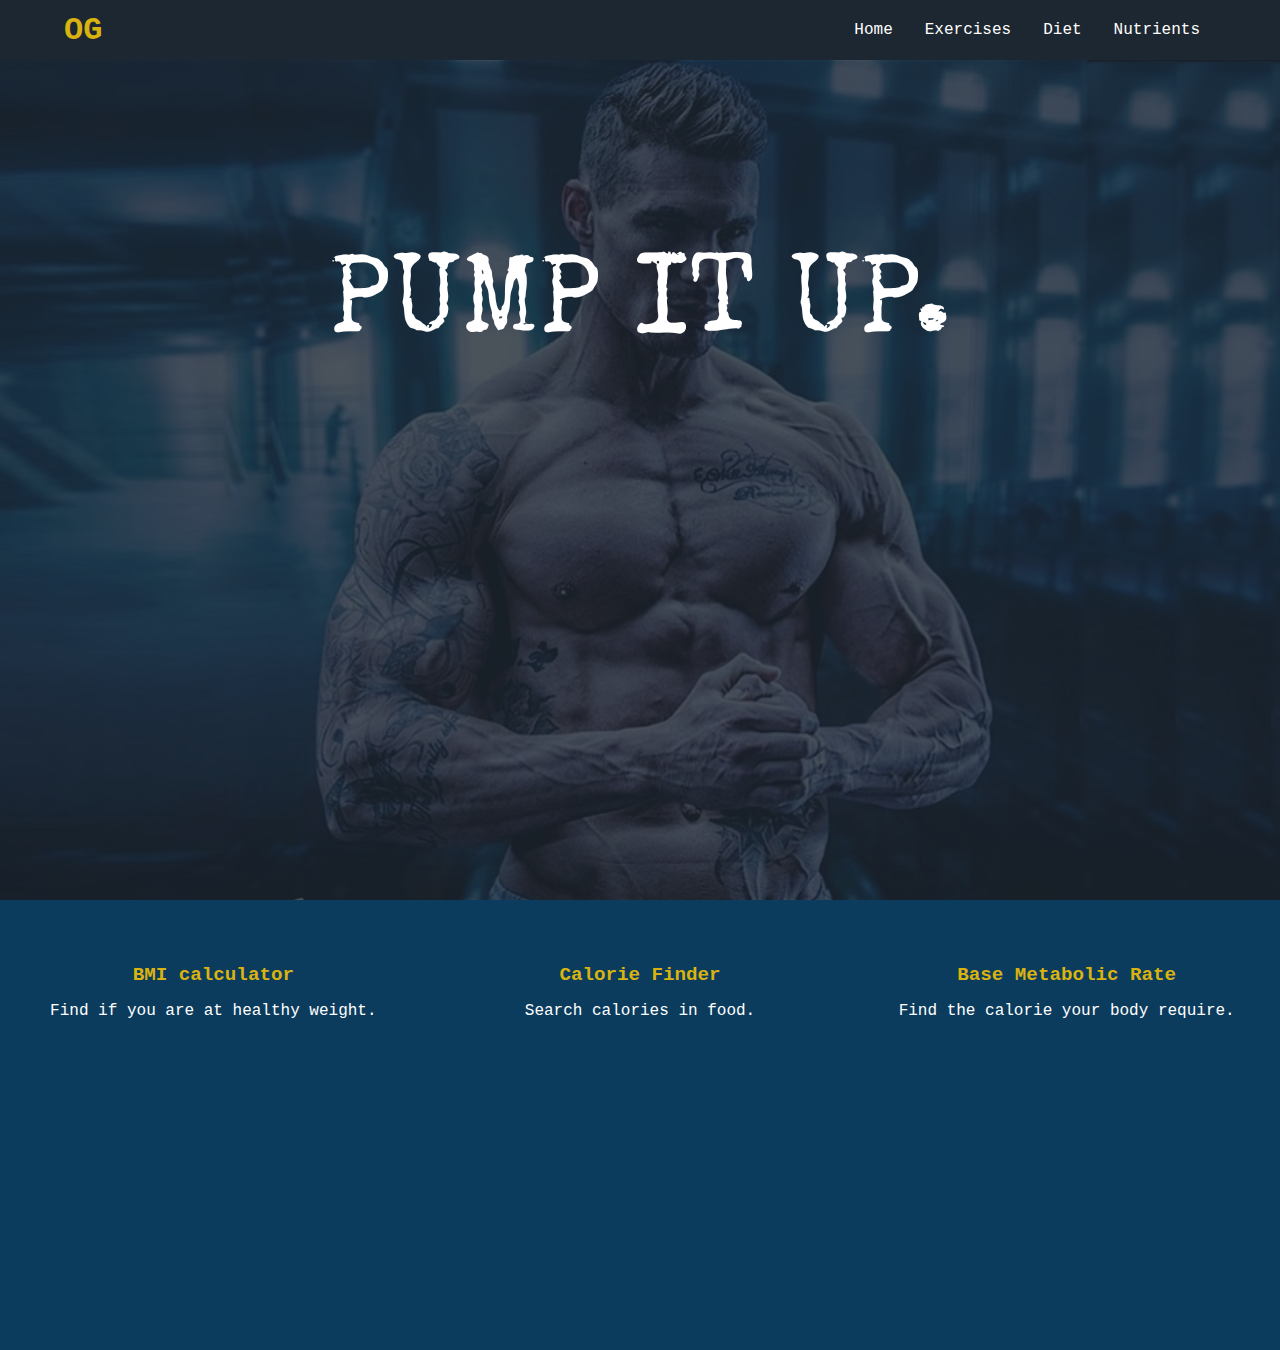
<file: index.html>
<!DOCTYPE html>
<html lang="en">

<head>
    <meta charset="UTF-8">
    <meta name="description" content="The Official website for knuckleheads">
    <meta name="viewport" content="width=device-width, initial-scale=1">
    <link rel='manifest' href='./manifest.json'>
    <link href="./css/index.css" rel="stylesheet">
    <title>OG</title>
</head>

<body>
    <nav class="navbar">
        <div class="container">
            <h1>OG</h1>
            <ul>
                <li><a href="#">Home</a></li>
                <li><a href="thirdpage.html">Exercises</a></li>
                <li><a href="dietpage.html">Diet</a></li>
                <li><a href="Nutrition_needed.html">Nutrients</a></li>
            </ul>
        </div>
    </nav>


    <section class="center-img">
        <div class="container-imgtxt">
            <p>Pump it up.</p>
        </div>
    </section>

    <section class="colms3">
        <div>
            <a href="bmi.html"><h4>BMI calculator</h4></a>
            <p>Find if you are at healthy weight.</p>
        </div>

        <div>
           <a href="calorie.html"><h4>Calorie Finder</h4></a>
            <p>Search calories in food.</p>
        </div>

        <div>
            <a href="basemetabolicrate.html"><h4>Base Metabolic Rate</h4></a>
            <p>Find the calorie your body require.</p>
        </div>
    </section>

    <!--Attaching service worker-->
    <script>
        if ('serviceWorker' in navigator) {
            navigator.serviceWorker.register('service-worker.js')
                .then(function (registration) {
                    console.log('Registered:', registration);
                })
                .catch(function (error) {
                    console.log('Registration failed: ', error);
                });
        }
    </script>

</body>

</html>
</file>
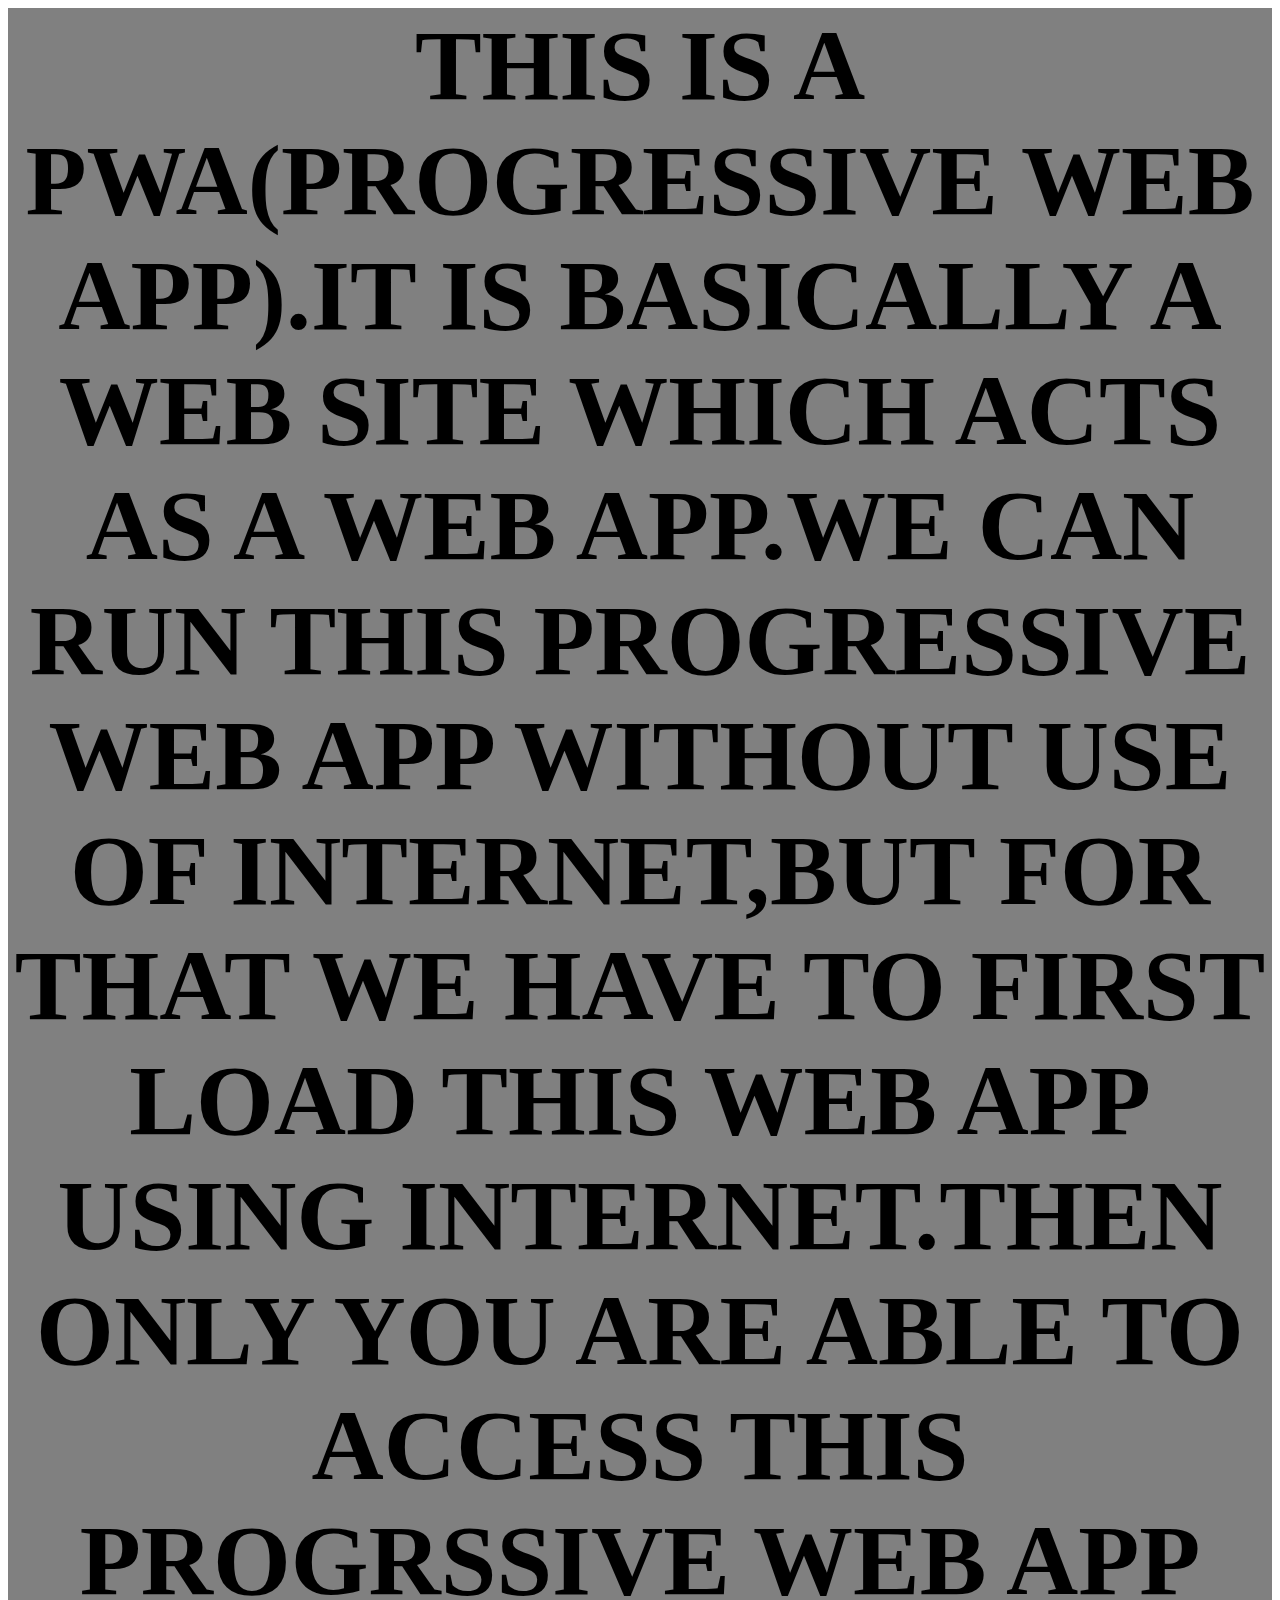
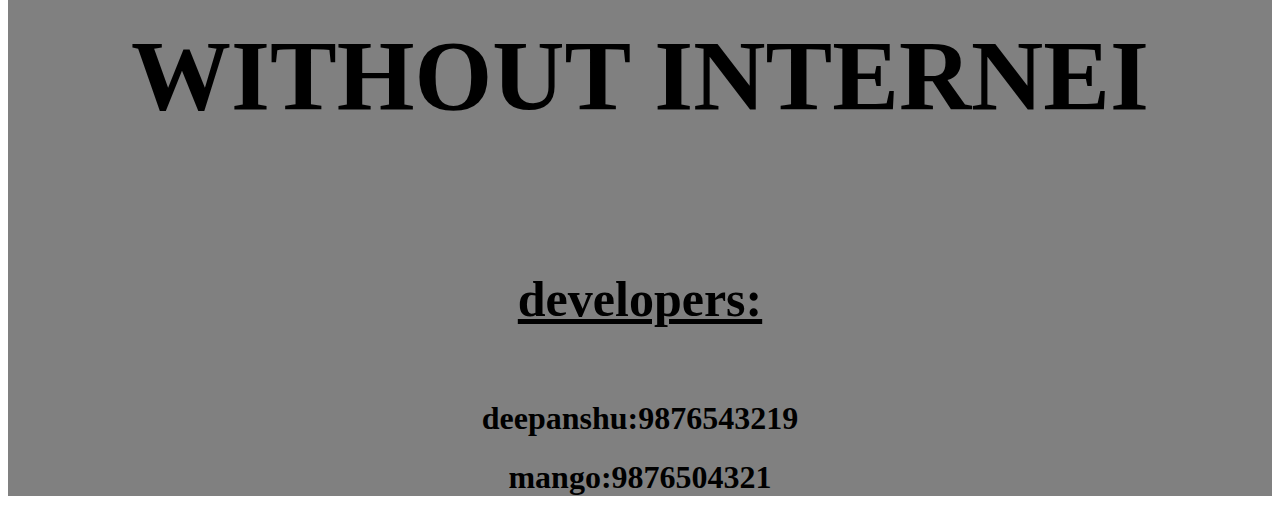
<file: abtpage.html>
<html>

<head>
  <style>
    .bg {
      background-color: grey;
    }
  </style>
</head>
<div class="bg">

  <body>
    <center>
      <h1 style="font-size:100px"> THIS IS A PWA(PROGRESSIVE WEB APP).IT IS BASICALLY A WEB SITE WHICH ACTS AS A WEB
        APP.WE CAN RUN THIS PROGRESSIVE WEB APP WITHOUT USE OF INTERNET,BUT FOR THAT WE HAVE TO FIRST LOAD THIS WEB APP
        USING INTERNET.THEN ONLY YOU ARE ABLE TO ACCESS THIS PROGRSSIVE WEB APP WITHOUT INTERNEI</h1>
      <br />
      <br />
      <h1 style="font-size:50px"><u>developers:</u></h1><br />
      <h1> deepanshu:9876543219</h1>
      <h1>mango:9876504321</h1>
    </center>
  </body>
</div>

</html>
</file>
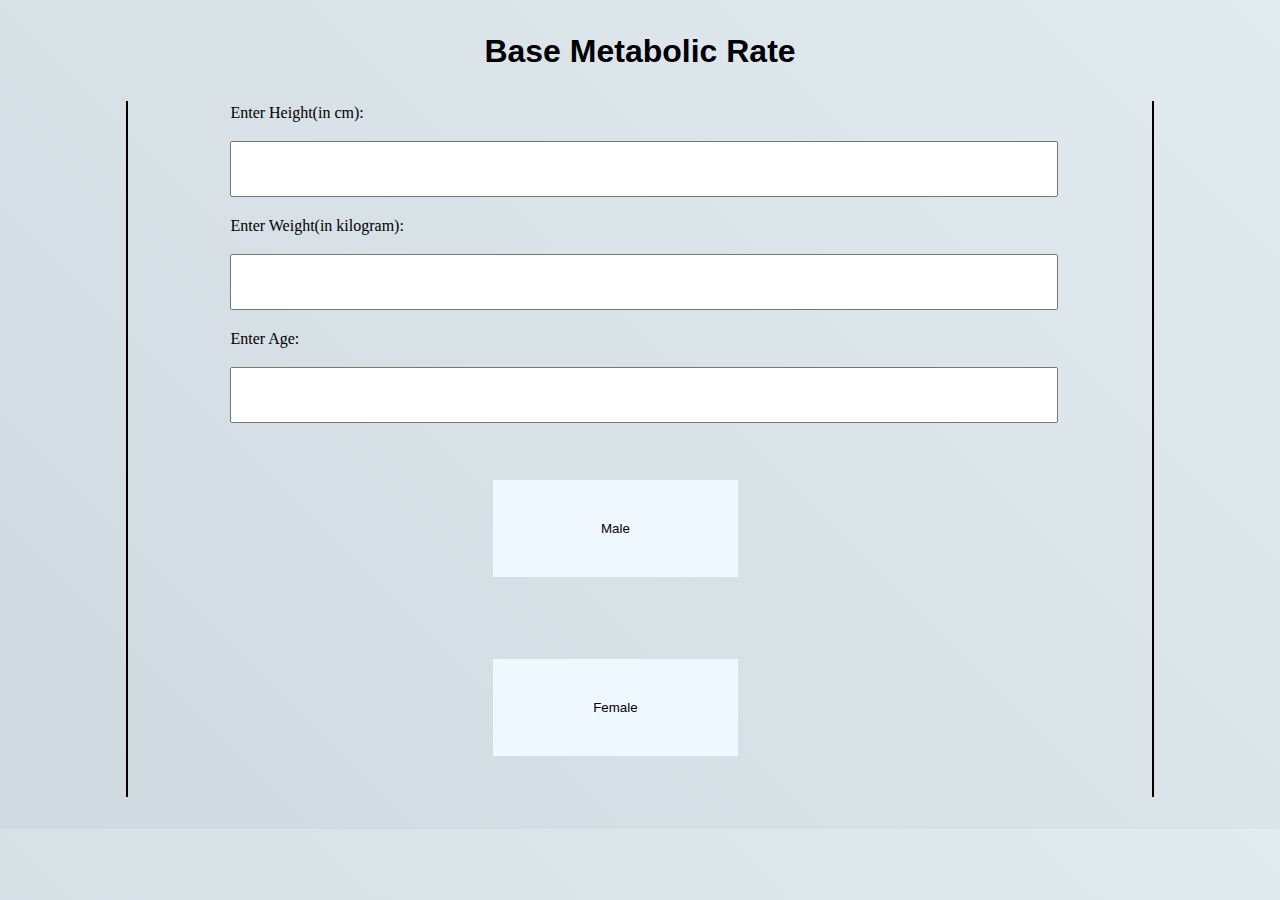
<file: basemetabolicrate.html>
<!DOCTYPE html>
<html>
	<head>
		<title>
			Base Metabolic Rate
		</title>
		<meta name="viewport" content="width=device-width, initial-scale=1">
		<link rel='stylesheet' href='./css/style.css'>
	</head>

	<body>
		<h2>Base Metabolic Rate</h2>

		<form>
		<div class="container">
			<div class="inside">
		Enter Height(in cm):<br/><input type="number" id="Height"/><br>
		Enter Weight(in kilogram):<br/><input type="number" id="Weight"/><br>
		Enter Age:<br/><input type='number' id='Age'/><br>
		<button type="button" onclick="formmale()">Male</button>
		<button type="button" onclick='formfemale()'>Female</button>
		</div>
	</div>
		</form>
	
		<p id="result"></p>
		

		<script type="text/javascript">
			function formmale() 
			{
				
				var height= document.getElementById("Height").value;
				var weight= document.getElementById("Weight").value;
				var age = document.getElementById('Age').value;
				if (height==null || height=="" || weight==null || weight=="" || age==null || age=="")
				{
					alert("Please fill all the inputs");
					return false;
				}
				var res = 66.4730+(13.7516*weight)+(5.0033*height)-(6.7550*age);
				document.getElementById('result').innerHTML = `${res} calories`;
			}
			
			function formfemale() {
				
				var height= document.getElementById("Height").value;
				var weight= document.getElementById("Weight").value;
				var age = document.getElementById('Age').value;
				if (height==null || height=="" || weight==null || weight=="" || age==null || age=="")
				{
					alert("Please fill all the inputs");
					return false;
				}
				var res = 655.0955+(9.5634*weight)+(1.8496*height)-(4.6756*age);
				document.getElementById('result').innerHTML = `${res} calories`;
			}
		</script>
	</body>
</html>
</file>
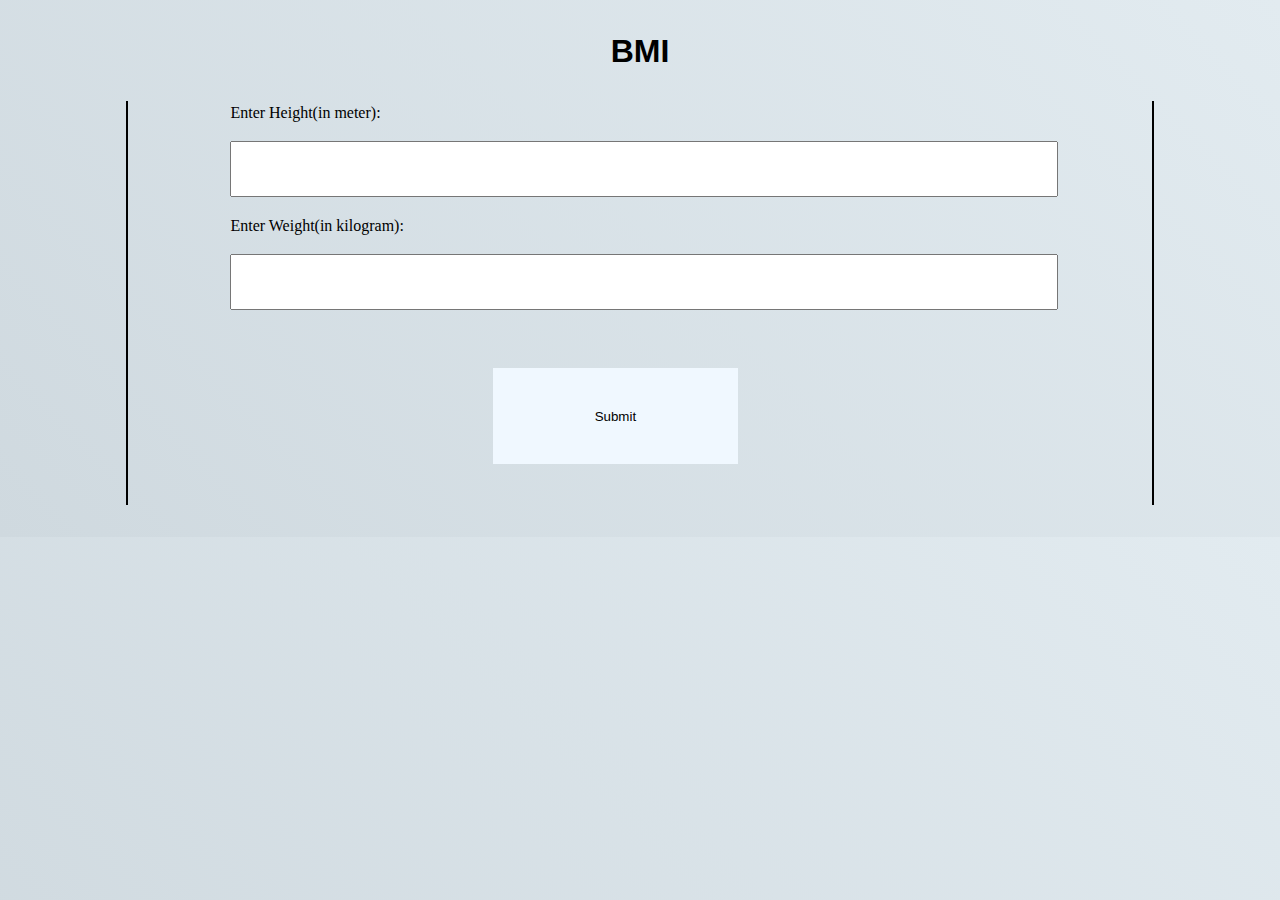
<file: bmi.html>
<!DOCTYPE html>
<html>

<head>
	<title>
		BMI
	</title>
	<meta name="viewport" content="width=device-width, initial-scale=1">
	<link rel='stylesheet' href='./css/style.css'>
</head>

<body>
	<h2>BMI</h2>
	<form >
		<div class="container">
			<div class="inside">
				Enter Height(in meter):<br /><input type="number" id="Height" /><br>
				Enter Weight(in kilogram):<br /><input type="number" id="Weight" /><br>
				<button id='bmi' type='button' onclick="formdata()">Submit</button>
			</div>
		</div>
	</form>

	<p id="result"></p>
	<p id="result2"></p>

	<script type="text/javascript">
		function formdata() {
			var height = document.getElementById("Height").value;
			var weight = document.getElementById("Weight").value;
			if (height == null || height == "" || weight == null || weight == "") {
				alert("Please fill all the inputs");
				return false;
			}
			var bmi = weight / (height * height);
			document.getElementById("result").innerHTML = bmi;
			if (bmi < 18.5) {
				document.getElementById("result2").innerHTML = "Underweight";
			}
			else if (bmi > 18.5 && bmi < 25) {
				document.getElementById("result2").innerHTML = "Normal Weight";
			}
			else if (bmi > 25 && bmi < 30) {
				document.getElementById("result2").innerHTML = "Overweight";
			}
			else if (bmi > 30) {
				document.getElementById("result2").innerHTML = "Obese";
			}
		}
	</script>
</body>

</html>
</file>
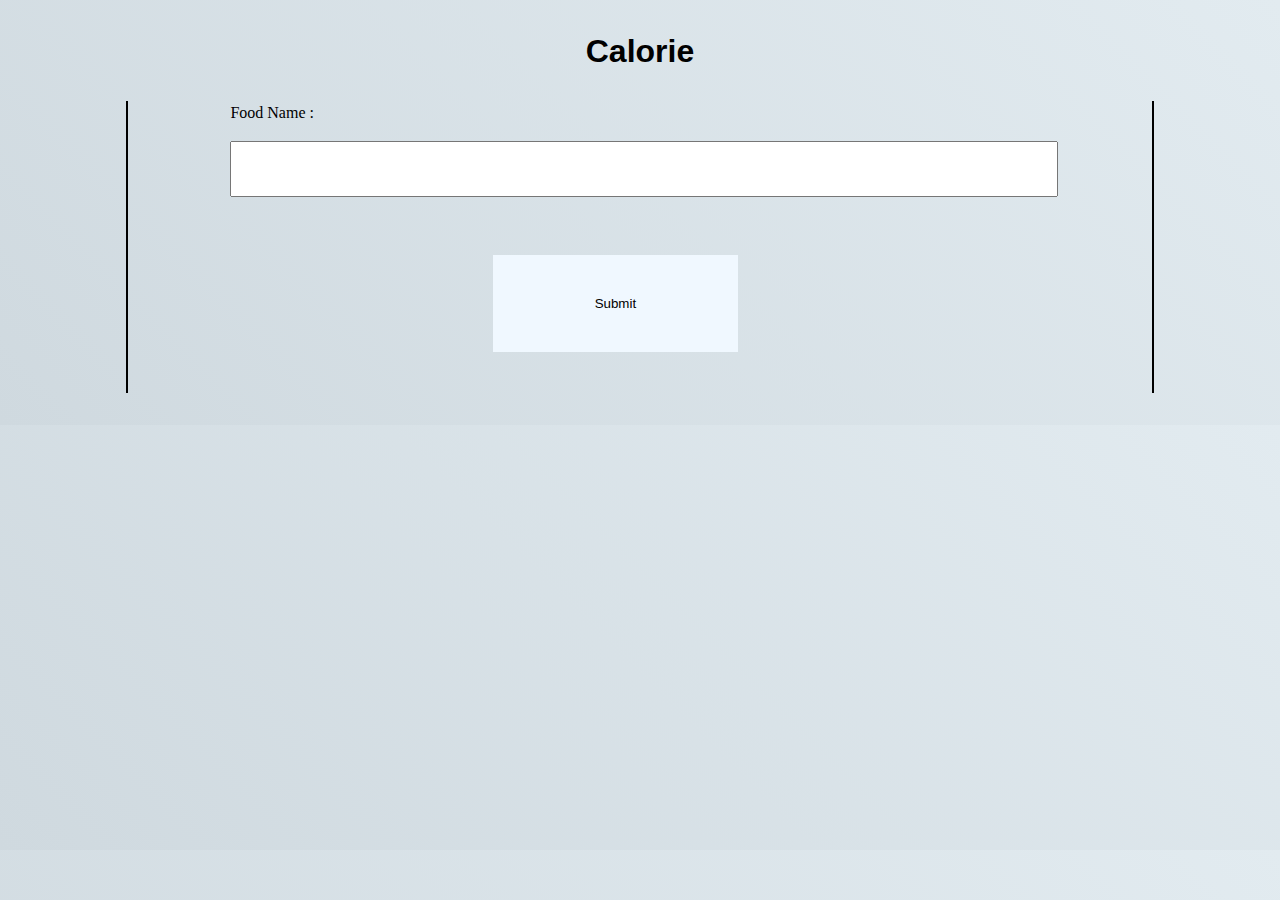
<file: calorie.html>
<!DOCTYPE html>
<html>

<head>
    <meta charset="UTF-8">
    <meta name="viewport" content="width=device-width, initial-scale=1">
    <title>
        Calorie
    </title>
    <script defer src="https://ajax.googleapis.com/ajax/libs/jquery/3.4.1/jquery.min.js"></script>
    <script defer src="./js/caloriescript.js"></script>
    <link rel='stylesheet' href='./css/style.css'>
</head>

<body>
    <h2>Calorie</h2>
    <div class="container">
        <div class="inside">
            <form>
                Food Name : <input type='text' id="fname" />
                <button type='button' onclick='getNameFood()'>Submit</button>
            </form>
        </div>
    </div>

    <div>
        <p class='result'></p>
    </div>
</body>


</html>
</file>
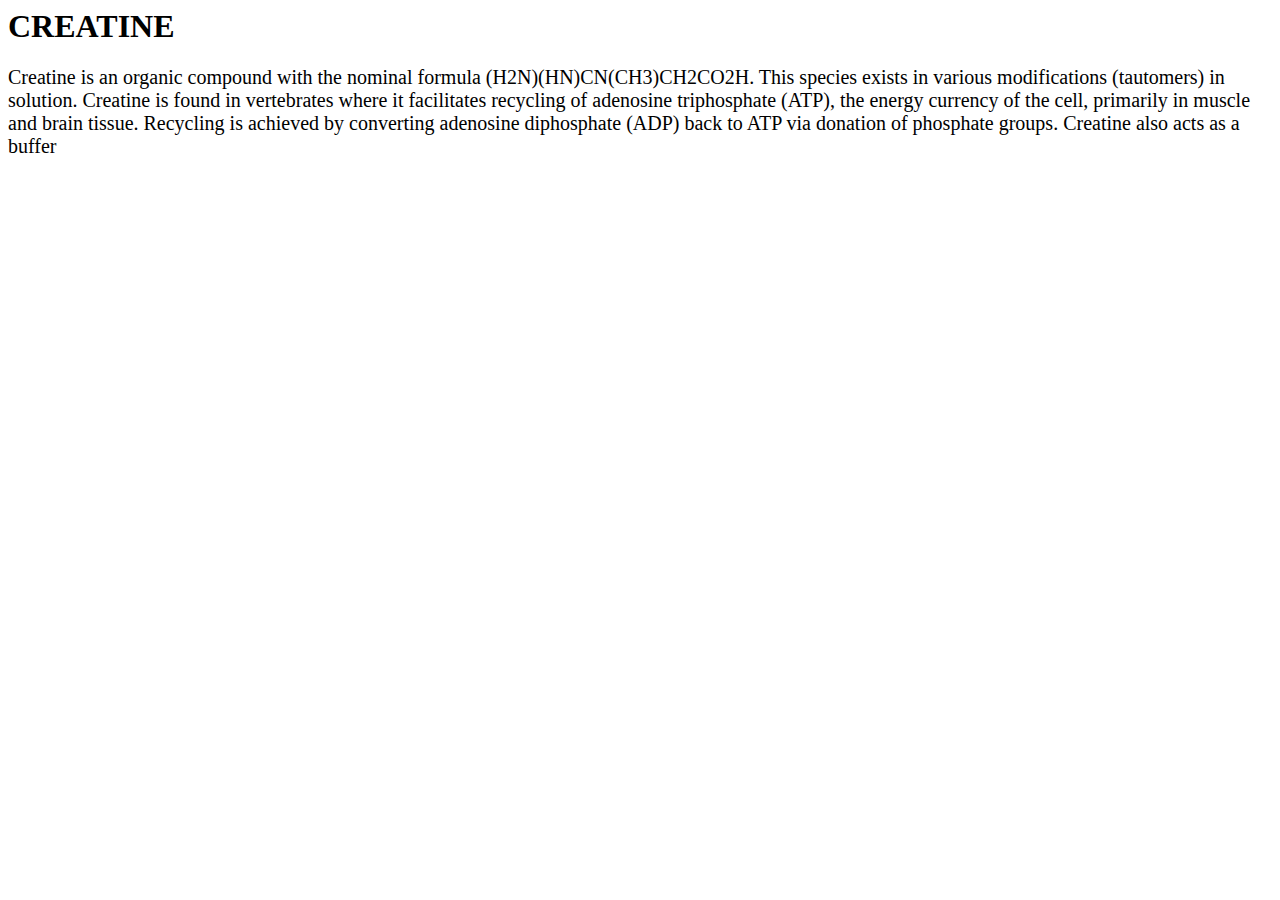
<file: creatine.html>
<html>

<head>

    <title>Creatine</title>
    <meta name="viewport" content="width=device-width, initial-scale=1">
</head>

<body>

    <h1> CREATINE</h1>
    <p style="font-size:20px">Creatine is an organic compound with the nominal formula (H2N)(HN)CN(CH3)CH2CO2H. This
        species exists in various modifications (tautomers) in solution. Creatine is found in vertebrates where it
        facilitates recycling of adenosine triphosphate (ATP), the energy currency of the cell, primarily in muscle and
        brain tissue. Recycling is achieved by converting adenosine diphosphate (ADP) back to ATP via donation of
        phosphate groups. Creatine also acts as a buffer</p>
</body>

</html>
</file>
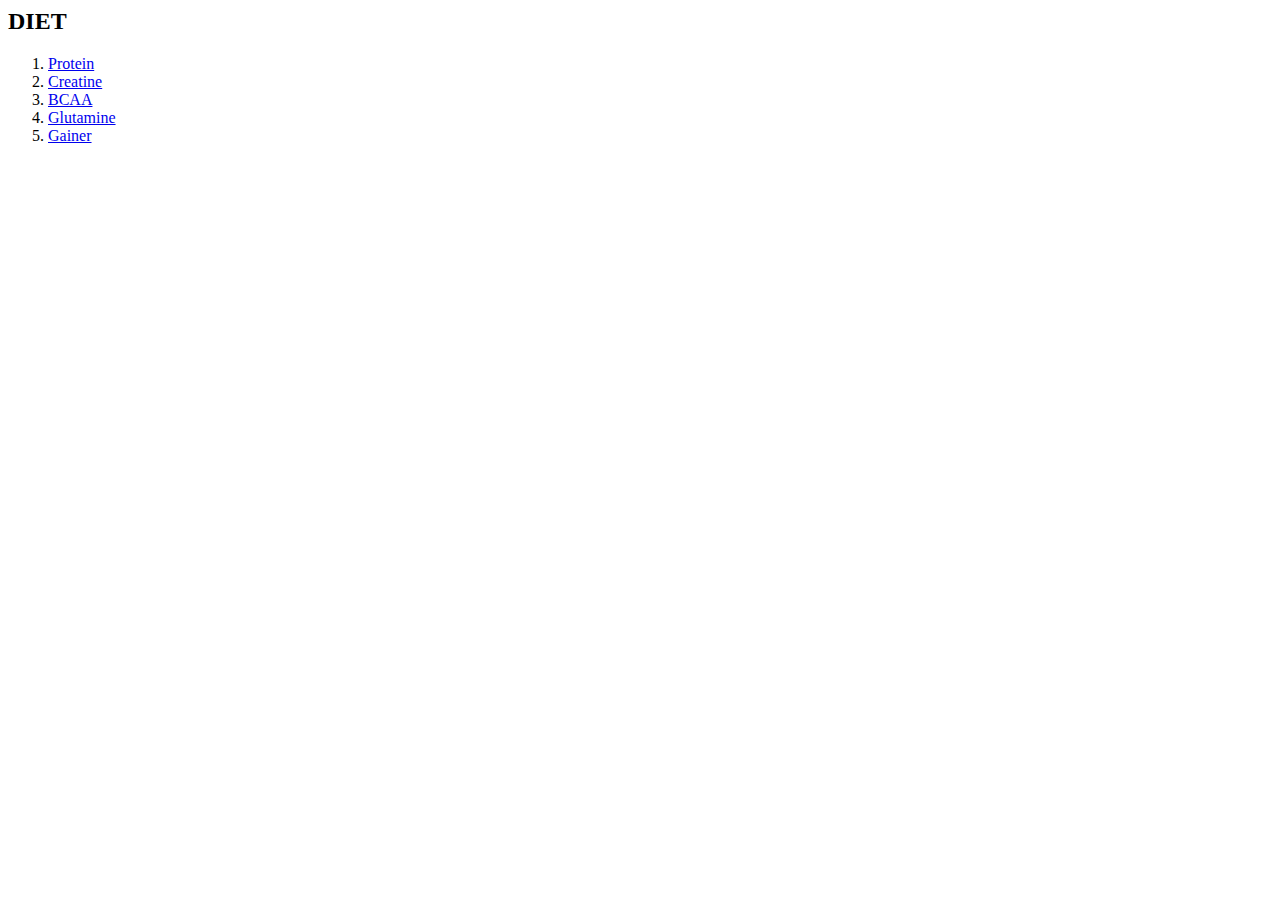
<file: diet.html>
<html>

<head>
    <title>Diet</title>
</head>

<body>
    <h2>DIET</h2>
    <ol>
        <li><a href="protein.html">Protein</a></li>
        <li><a href="creatine.html">Creatine</a></li>
        <li><a href="bcaa.html">BCAA</a></li>
        <li><a href="glutamine.html">Glutamine</a></li>
        <li><a href="gainer.html">Gainer</a></li>
    </ol>
</body>

</html>
</file>
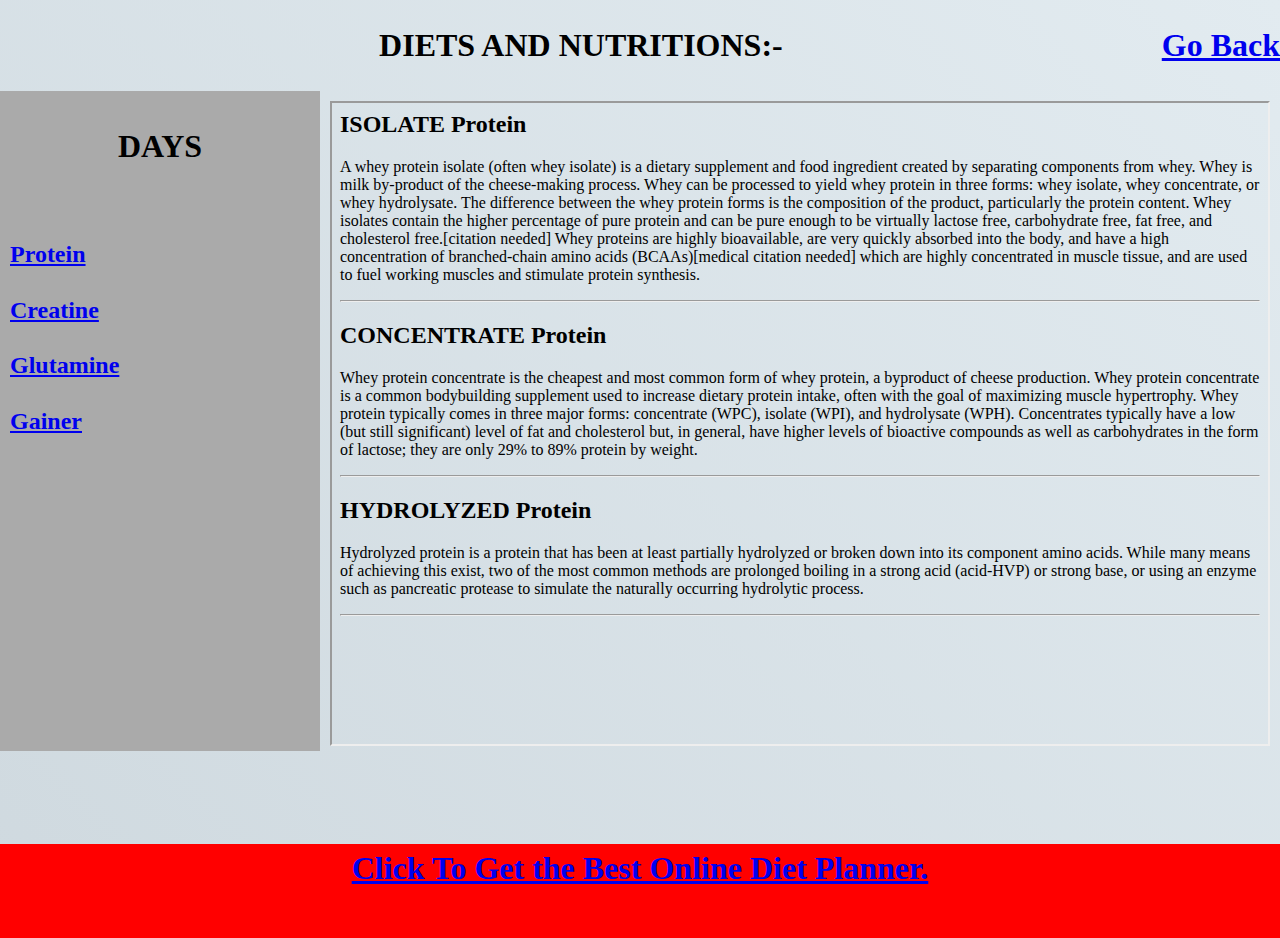
<file: dietpage.html>
<!DOCTYPE html>
<html>

<head>
  <meta name="viewport" content="width=device-width, initial-scale=1">

  <style>
    * {
      box-sizing: border-box;
    }

    body {
      margin: 0;
      line-height: 1.5;
      background-image: linear-gradient(45deg, #cfd9df, #e2ebf0);
    }

    .column {
      float: left;
      padding: 10px;
      height: 660px;
    }

    .left {
      width: 25%;

    }

    .right {
      width: 75%;

    }

    #a2 {
      width: 100%;
      height: 645px;
    }

    .row:after {
      content: "";
      display: table;
      clear: both;
    }

    .a1 {
      font-size: 50px;

    }

    #a3 {
      float: right;
    }
  </style>
</head>

<body>

  <h1 id="a1" align="center">DIETS AND NUTRITIONS:- <div id="a3"><a href="./secpage.html">Go Back</a></div>
  </h1>

  <div class="row">
    <div class="column left" style="background-color:#aaa;">
      <h1 align="center">DAYS</h1>
      <br>
      <h2><a href="protein.html" target="iframe_1">Protein</a></h2>
      <h2><a href="creatine.html" target="iframe_1">Creatine</a></h2>
      <h2><a href="glutamine.html" target="iframe_1">Glutamine</a></h2>
      <h2><a href="gainer.html" target="iframe_1">Gainer</a></h2>

    </div>
    <div class="column right">
      <iframe align="right" id="a2" src="protein.html" name="iframe_1"></iframe>
    </div>
  </div>
  <br><br><br>
  <div style=background-color:red>
    <center>
      <h1 style="color:white"><b><a target="_blank" href="https://www.mydietmealplan.com/">Click To Get the Best Online
            Diet Planner.</a></b></h1><br>
    </center>
  </div>
</body>

</html>
</file>
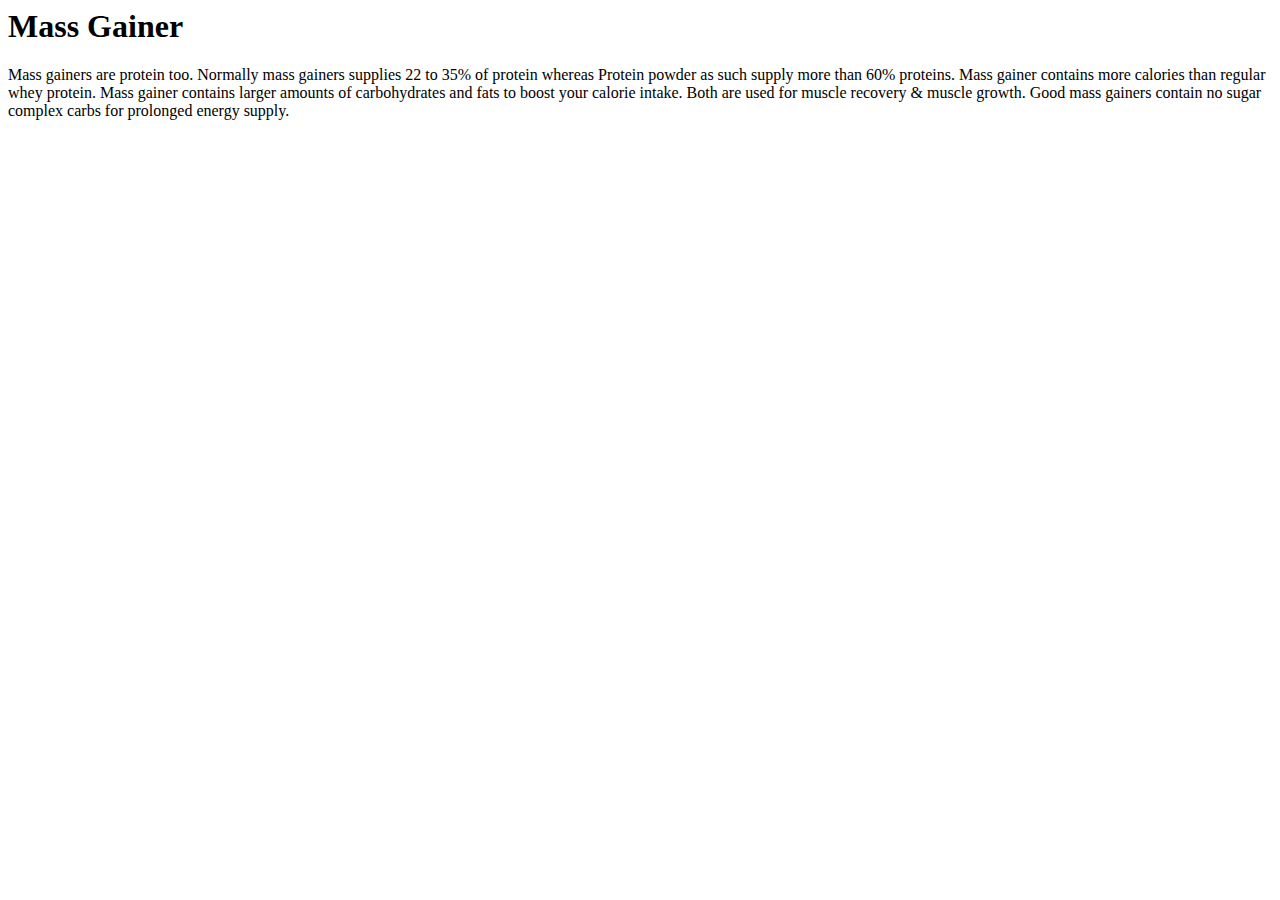
<file: gainer.html>
<html>

<head>
    <title>gainer</title>
    <meta name="viewport" content="width=device-width, initial-scale=1">
</head>


<body>
    <h1>Mass Gainer</h1>
    <p>Mass gainers are protein too. Normally mass gainers supplies 22 to 35% of protein whereas Protein powder as such
        supply more than 60% proteins. Mass gainer contains more calories than regular whey protein. Mass gainer
        contains larger amounts of carbohydrates and fats to boost your calorie intake. Both are used for muscle
        recovery & muscle growth. Good mass gainers contain no sugar complex carbs for prolonged energy supply.</p>
</body>

</html>
</file>
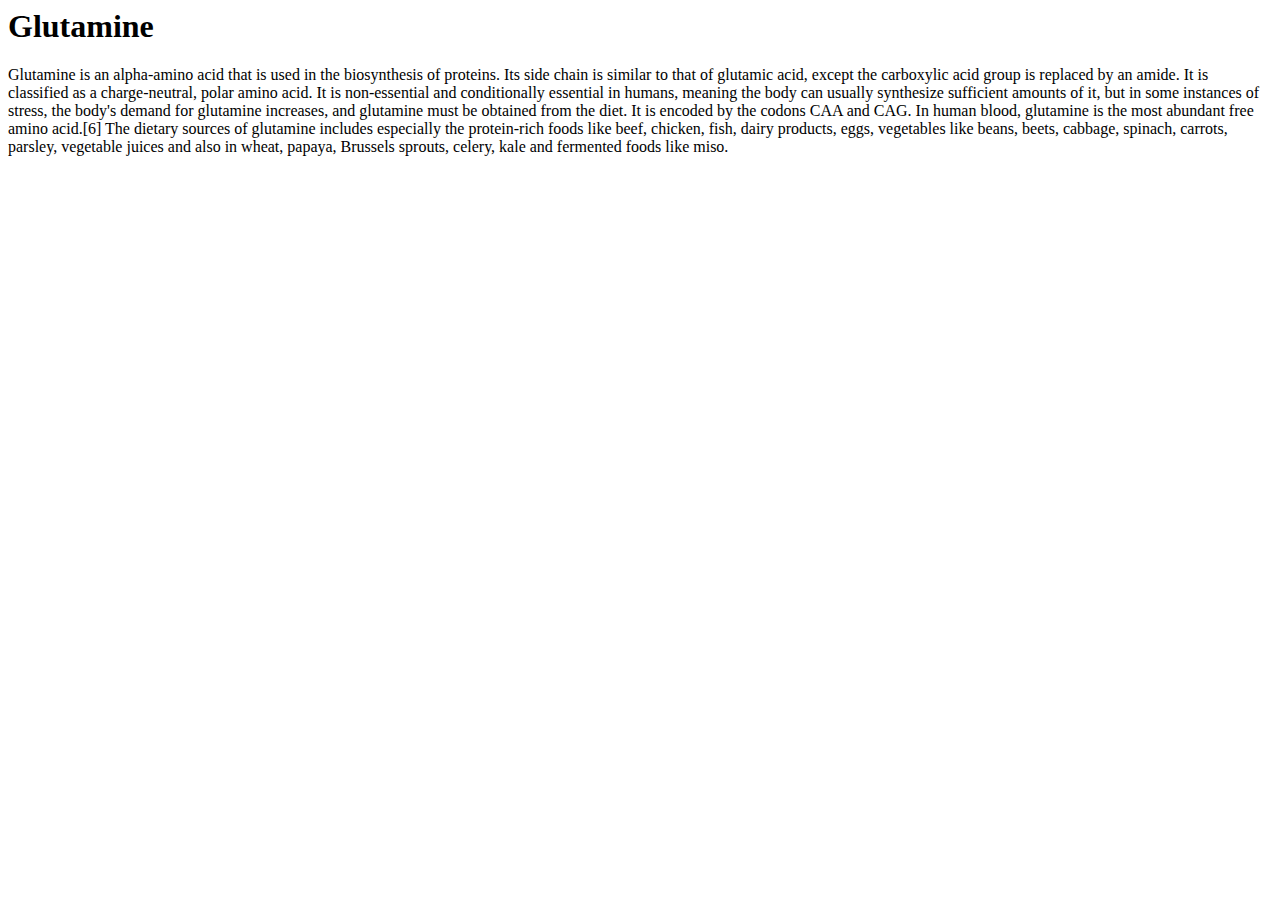
<file: glutamine.html>
<html>

<head>
    <title>glutamine</title>
    <meta name="viewport" content="width=device-width, initial-scale=1">
</head>

<body>
    <h1>Glutamine</h1>
    <p>Glutamine is an alpha-amino acid that is used in the biosynthesis of proteins. Its side chain is similar to that
        of glutamic acid, except the carboxylic acid group is replaced by an amide. It is classified as a
        charge-neutral, polar amino acid. It is non-essential and conditionally essential in humans, meaning the body
        can usually synthesize sufficient amounts of it, but in some instances of stress, the body's demand for
        glutamine increases, and glutamine must be obtained from the diet. It is encoded by the codons CAA and CAG.

        In human blood, glutamine is the most abundant free amino acid.[6]

        The dietary sources of glutamine includes especially the protein-rich foods like beef, chicken, fish, dairy
        products, eggs, vegetables like beans, beets, cabbage, spinach, carrots, parsley, vegetable juices and also in
        wheat, papaya, Brussels sprouts, celery, kale and fermented foods like miso.</p>

</body>

</html>
</file>
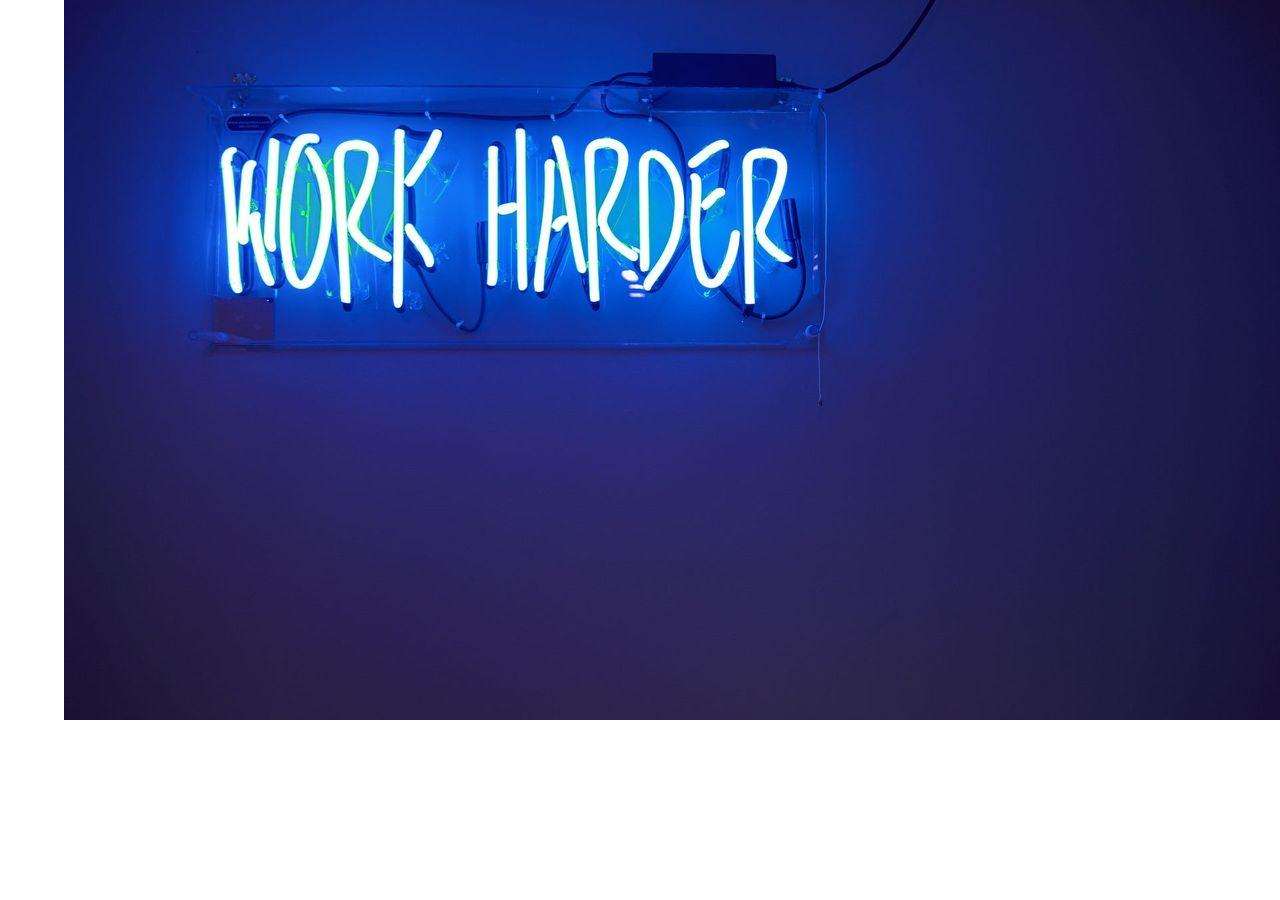
<file: index(old).html>
<!DOCTYPE html>
<html lang="en">

<head>
  <title>OG</title>
  <meta charset="UTF-8">
  <meta name="description" content="The Official website for knuckleheads">
  <meta name="viewport" content="width=device-width, initial-scale=1">
  <link rel='manifest' href='./manifest.json'>
  <link href="https://fonts.googleapis.com/css2?family=Special+Elite&display=swap" rel="stylesheet">
  <link rel="stylesheet" href="./css/index.css">
</head>

<body>

  <div class="container">
    <img src="./images/pic1.jpeg" alt="gym pic" class="backimage" />
    <div class="imgtxt">
      <h1>The Own Gym</h1>
      <p>Pump it up.</p>
    </div>
    <div class="letsroll"><a href="secpage.html">Let's Roll</a></div>
    <div class="aboutpage"><a href="abtpage.html">About</a></div>
  </div>

  <script>
    if ('serviceWorker' in navigator) {
      navigator.serviceWorker.register('service-worker.js')
        .then(function (registration) {
          console.log('Registered:', registration);
        })
        .catch(function (error) {
          console.log('Registration failed: ', error);
        });
    }
  </script>


</body>

</html>
</file>
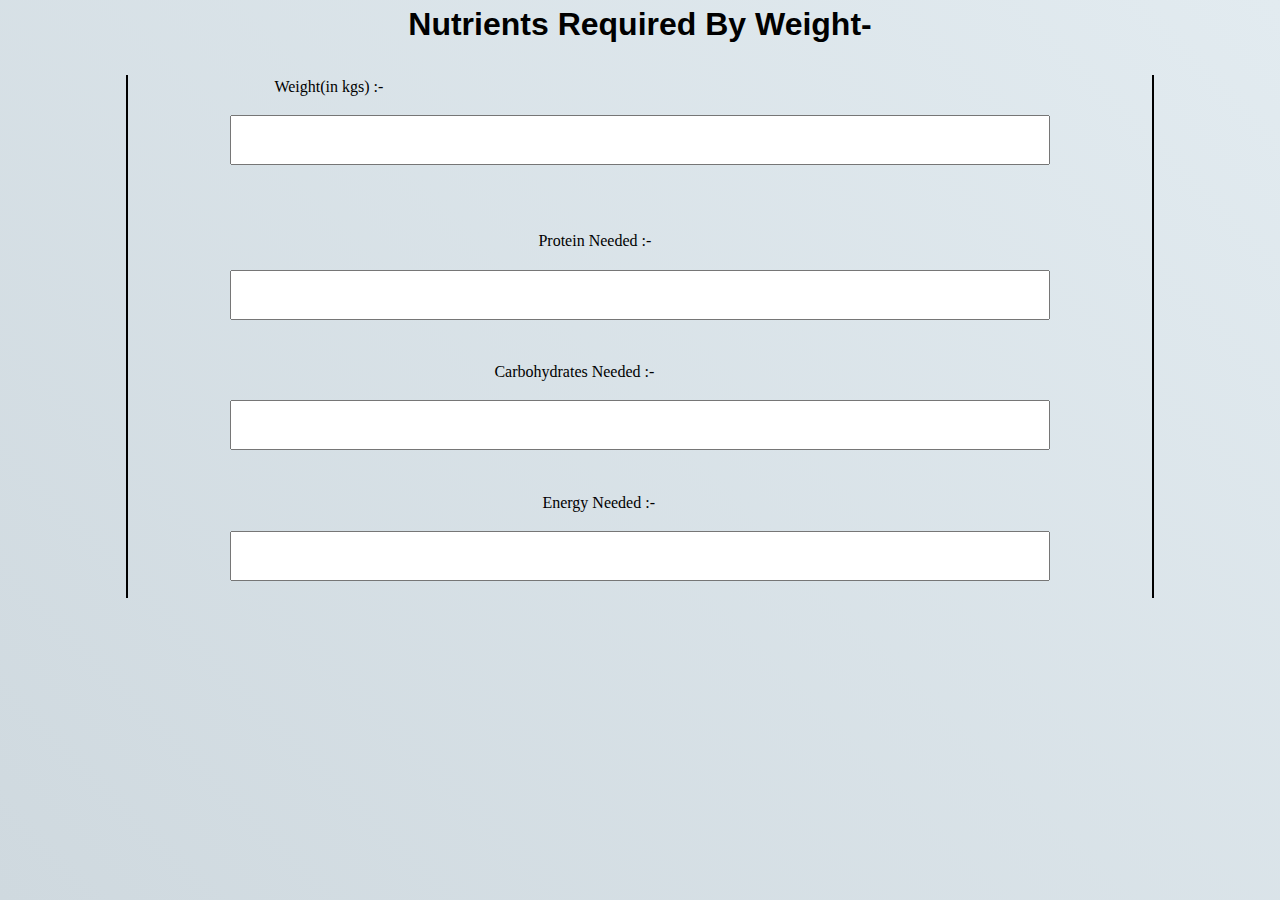
<file: Nutrition_needed.html>
<html>

<head>
	<meta name="viewport" content="width=device-width, initial-scale=1">
	<script>

		function f1() {

			wgt = document.getElementById('wgt').value;
			document.getElementById('protein').value = wgt * 2.2 + " gm";
			document.getElementById('carbs').value = wgt * 0.75 + " gm";
			document.getElementById('energy').value = wgt * 12 + " calories";


		}

	</script>
	<link rel="stylesheet" href="./css/style.css">
</head>

<body>
	<h2>Nutrients Required By Weight-</h2>
	<div class="container">
		<div class="inside">
			&nbsp;&nbsp;&nbsp;&nbsp;&nbsp;&nbsp;&nbsp;&nbsp;&nbsp;&nbsp;&nbsp;Weight(in kgs) :- <input type="text"
				oninput="f1()" id="wgt">
			<br><br><br>
			&nbsp;&nbsp;&nbsp;&nbsp;&nbsp;&nbsp;&nbsp;&nbsp;&nbsp;&nbsp;&nbsp;&nbsp;&nbsp;&nbsp;&nbsp;&nbsp;&nbsp;&nbsp;&nbsp;&nbsp;&nbsp;&nbsp;&nbsp;&nbsp;&nbsp;&nbsp;&nbsp;&nbsp;&nbsp;&nbsp;&nbsp;&nbsp;&nbsp;&nbsp;&nbsp;&nbsp;&nbsp;&nbsp;&nbsp;&nbsp;&nbsp;&nbsp;&nbsp;&nbsp;&nbsp;&nbsp;&nbsp;&nbsp;&nbsp;&nbsp;&nbsp;&nbsp;&nbsp;&nbsp;&nbsp;&nbsp;&nbsp;&nbsp;&nbsp;&nbsp;&nbsp;&nbsp;&nbsp;&nbsp;&nbsp;&nbsp;&nbsp;&nbsp;&nbsp;&nbsp;&nbsp;&nbsp;&nbsp;&nbsp;&nbsp;&nbsp;&nbsp;Protein
			Needed :- <input type="text" id="protein" readonly>
			<br><br>
			&nbsp;&nbsp;&nbsp;&nbsp;&nbsp;&nbsp;&nbsp;&nbsp;&nbsp;&nbsp;&nbsp;&nbsp;&nbsp;&nbsp;&nbsp;&nbsp;&nbsp;&nbsp;&nbsp;&nbsp;&nbsp;&nbsp;&nbsp;&nbsp;&nbsp;&nbsp;&nbsp;&nbsp;&nbsp;&nbsp;&nbsp;&nbsp;&nbsp;&nbsp;&nbsp;&nbsp;&nbsp;&nbsp;&nbsp;&nbsp;&nbsp;&nbsp;&nbsp;&nbsp;&nbsp;&nbsp;&nbsp;&nbsp;&nbsp;&nbsp;&nbsp;&nbsp;&nbsp;&nbsp;&nbsp;&nbsp;&nbsp;&nbsp;&nbsp;&nbsp;&nbsp;&nbsp;&nbsp;&nbsp;&nbsp;&nbsp;Carbohydrates
			Needed :-<input type="text" id="carbs" readonly>
			<br><br>
			&nbsp;&nbsp;&nbsp;&nbsp;&nbsp;&nbsp;&nbsp;&nbsp;&nbsp;&nbsp;&nbsp;&nbsp;&nbsp;&nbsp;&nbsp;&nbsp;&nbsp;&nbsp;&nbsp;&nbsp;&nbsp;&nbsp;&nbsp;&nbsp;&nbsp;&nbsp;&nbsp;&nbsp;&nbsp;&nbsp;&nbsp;&nbsp;&nbsp;&nbsp;&nbsp;&nbsp;&nbsp;&nbsp;&nbsp;&nbsp;&nbsp;&nbsp;&nbsp;&nbsp;&nbsp;&nbsp;&nbsp;&nbsp;&nbsp;&nbsp;&nbsp;&nbsp;&nbsp;&nbsp;&nbsp;&nbsp;&nbsp;&nbsp;&nbsp;&nbsp;&nbsp;&nbsp;&nbsp;&nbsp;&nbsp;&nbsp;&nbsp;&nbsp;&nbsp;&nbsp;&nbsp;&nbsp;&nbsp;&nbsp;&nbsp;&nbsp;&nbsp;&nbsp;Energy
			Needed :-<input type="text" id="energy" readonly>
		</div>
	</div>

</body>

</html>
</file>
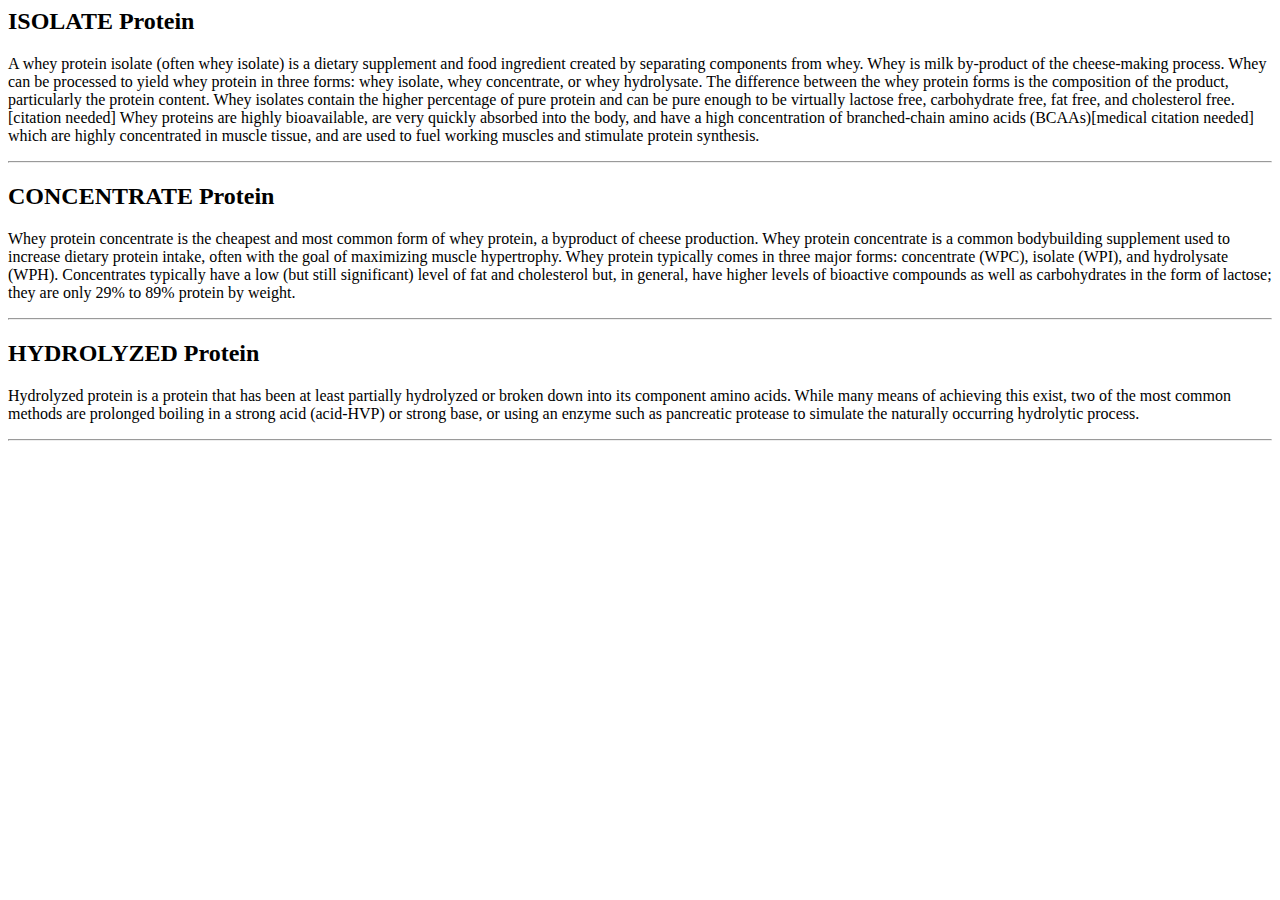
<file: protein.html>
<html>

<head>
    <title>diet</title>
    <meta name="viewport" content="width=device-width, initial-scale=1">
</head>

<body>

    
    <h2> ISOLATE Protein</h2>
    <p>A whey protein isolate (often whey isolate) is a dietary supplement and food ingredient created by separating
        components from whey. Whey is milk by-product of the cheese-making process. Whey can be processed to yield whey
        protein in three forms: whey isolate, whey concentrate, or whey hydrolysate. The difference between the whey
        protein forms is the composition of the product, particularly the protein content. Whey isolates contain the
        higher percentage of pure protein and can be pure enough to be virtually lactose free, carbohydrate free, fat
        free, and cholesterol free.[citation needed]

        Whey proteins are highly bioavailable, are very quickly absorbed into the body, and have a high concentration of
        branched-chain amino acids (BCAAs)[medical citation needed] which are highly concentrated in muscle tissue, and
        are used to fuel working muscles and stimulate protein synthesis.</p>
    <hr />

    <h2> CONCENTRATE Protein</h2>
    <p>Whey protein concentrate is the cheapest and most common form of whey protein, a byproduct of cheese production.
        Whey protein concentrate is a common bodybuilding supplement used to increase dietary protein intake, often with
        the goal of maximizing muscle hypertrophy.

        Whey protein typically comes in three major forms: concentrate (WPC), isolate (WPI), and hydrolysate (WPH).

        Concentrates typically have a low (but still significant) level of fat and cholesterol but, in general, have
        higher levels of bioactive compounds as well as carbohydrates in the form of lactose; they are only 29% to 89%
        protein by weight.</p>
    <hr />

   
    <h2>HYDROLYZED Protein</h2>
    <p>Hydrolyzed protein is a protein that has been at least partially hydrolyzed or broken down into its component
        amino acids. While many means of achieving this exist, two of the most common methods are prolonged boiling in a
        strong acid (acid-HVP) or strong base, or using an enzyme such as pancreatic protease to simulate the naturally
        occurring hydrolytic process.</p>
    <hr />
</body>

</html>
</file>
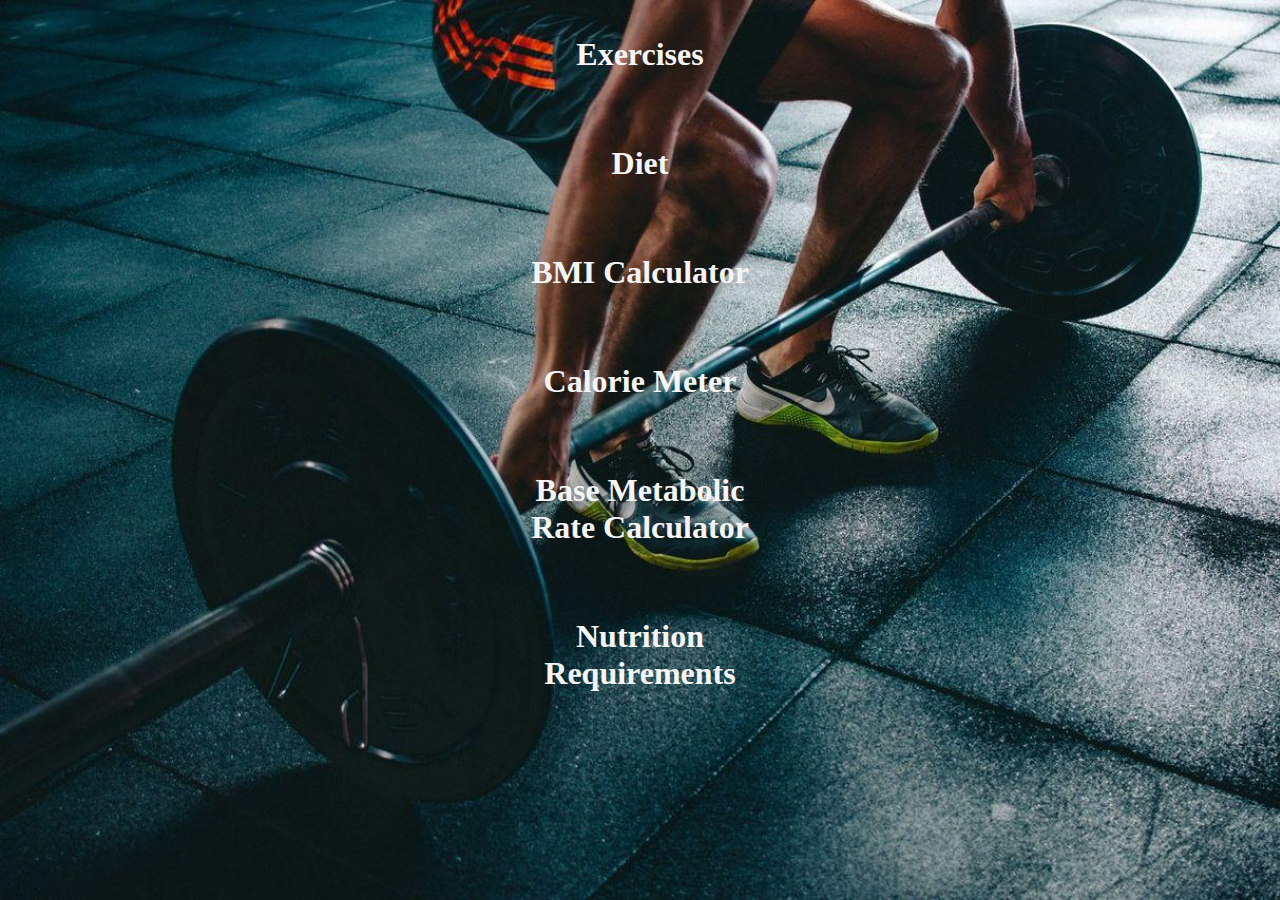
<file: secpage.html>
<html>

<head>
  <style>
    body {
      margin: 0;
    }

    .bg {
      background-image: url("./images/pic2.jpeg");
      background-size:cover;
      height:100vh;
      width:100vw;
    }

    .container {
      width: 80%;
      margin:auto;
      text-align: center;
      
    }

    .container a {
      display:inline-block;
      margin:4vh 30vw;
      text-decoration: none;
      font-size:xx-large;
      font-weight: bold;
      font-family: 'Special Elite', cursive;
      color: whitesmoke;
      text-align:center;
    }
  </style>
</head>

<body>

  <div class="bg">
    <div class="container">
      <a href="thirdpage.html">Exercises</a><br/>
      <a href="dietpage.html">Diet</a><br/>
      <a href="bmi.html">BMI Calculator</a><br/>
      <a href="calorie.html">Calorie Meter</a><br/>
      <a href="basemetabolicrate.html">Base Metabolic Rate Calculator</a><br/>
      <a href="Nutrition_needed.html">Nutrition Requirements</a><br/>
    </div>
  </div>
</body>


</html>
</file>
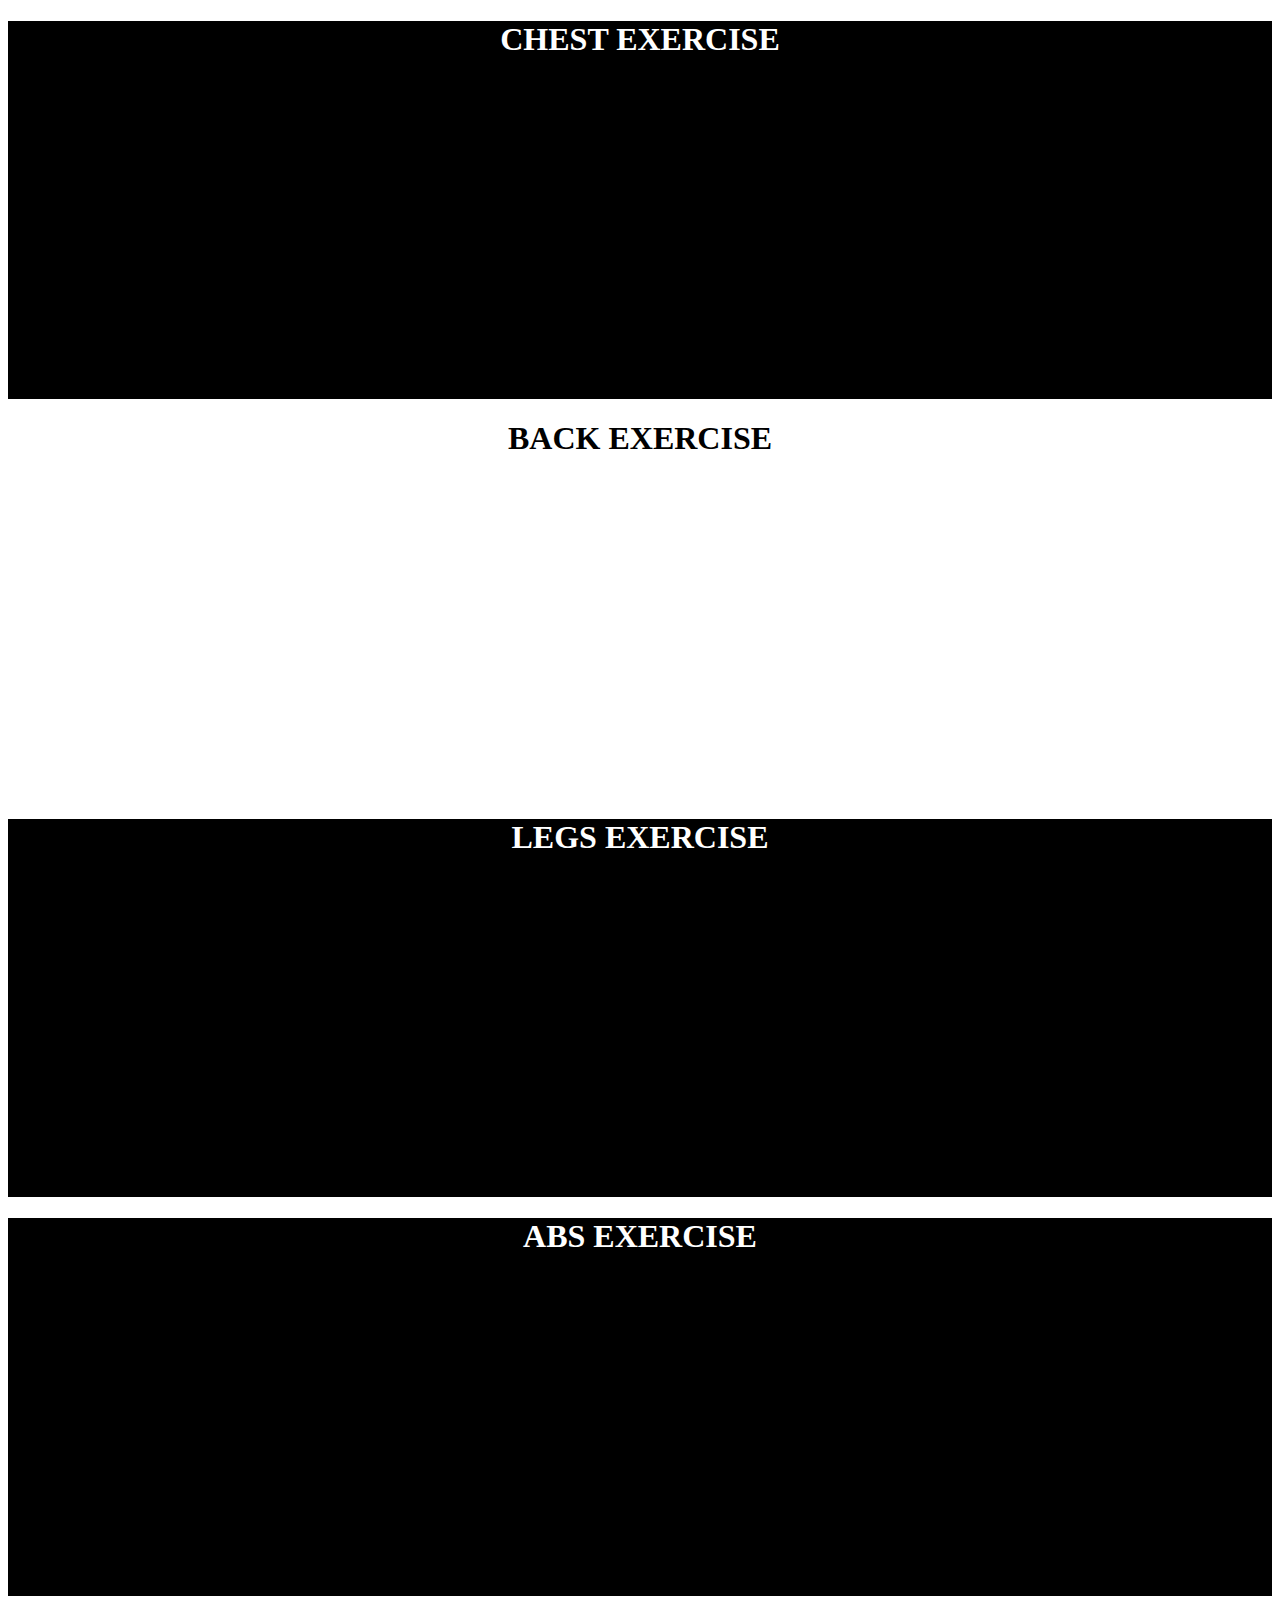
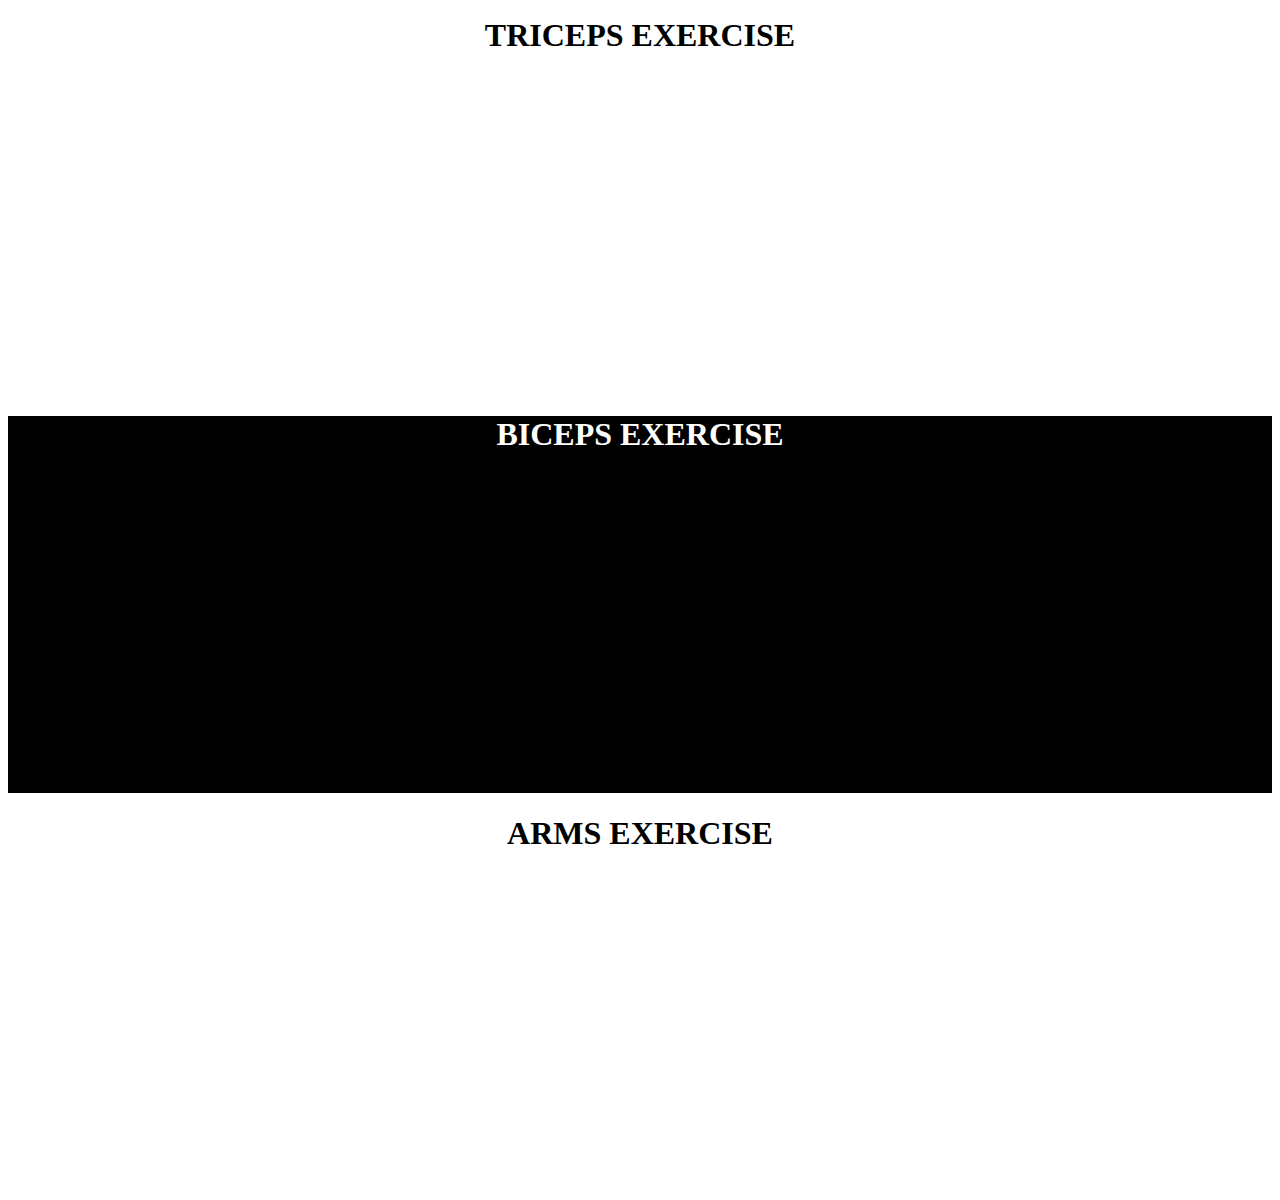
<file: thirdpage.html>
<!DOCTYPE html>
<html>

<head>
  <meta name="viewport" content="width=device-width, initial-scale=1">
  <style>
    .bg {
      background-color: black;
    }
  </style>
</head>

<body>
  <center>
    <div class="bg">
      <h1 style="color:white">CHEST EXERCISE</h1>
      <iframe width="560" height="315" src="https://www.youtube.com/embed/qml_YVfm0z0" frameborder="0"
        allow="accelerometer; autoplay; encrypted-media; gyroscope; picture-in-picture" allowfullscreen></iframe>
    </div>

    <h1>BACK EXERCISE</h1>
    <iframe width="560" height="315" src="https://www.youtube.com/embed/T6NkfQ0Djzw" frameborder="0"
      allow="accelerometer; autoplay; encrypted-media; gyroscope; picture-in-picture" allowfullscreen></iframe>

    <div class="bg">
      <h1 style="color:white">LEGS EXERCISE</h1>
      <iframe width="560" height="315" src="https://www.youtube.com/embed/XCu6wAGSFrM" frameborder="0"
        allow="accelerometer; autoplay; encrypted-media; gyroscope; picture-in-picture" allowfullscreen></iframe>
    </div>

    <div class="bg">
      <h1 style="color:white">ABS EXERCISE</h1>
      <iframe width="560" height="315" src="https://www.youtube.com/embed/LGwjebVqkTg" frameborder="0"
        allow="accelerometer; autoplay; encrypted-media; gyroscope; picture-in-picture" allowfullscreen></iframe>
    </div>

    <h1>TRICEPS EXERCISE</h1>
    <iframe width="560" height="315" src="https://www.youtube.com/embed/KeYus4Zetng" frameborder="0"
      allow="accelerometer; autoplay; encrypted-media; gyroscope; picture-in-picture" allowfullscreen></iframe>

    <div class="bg">
      <h1 style="color:white">BICEPS EXERCISE</h1>
      <iframe width="560" height="315" src="https://www.youtube.com/embed/8-do4R157mk" frameborder="0"
        allow="accelerometer; autoplay; encrypted-media; gyroscope; picture-in-picture" allowfullscreen></iframe>
    </div>

    <h1>ARMS EXERCISE</h1>
    <iframe width="560" height="315" src="https://www.youtube.com/embed/F17p-VOToLI" frameborder="0"
      allow="accelerometer; autoplay; encrypted-media; gyroscope; picture-in-picture" allowfullscreen></iframe>

  </center>

</body>

</html>
</file>
<file: css/index.css>
@import url("https://fonts.googleapis.com/css2?family=Special+Elite&display=swap");

*{
    margin:0;
    padding: 0;
    box-sizing: border-box;
    color: white;
}


/*------ navigation bar ------*/
.navbar{
    background-color: #1d2731;
    width:100%;
    height:60px;
    display: flex;
    align-items: center;
    position:sticky;
    top:0;
    z-index:1;
    font-family: monospace;
    font-size: 1rem;
}

.container {
    width:90%;
    margin:0 auto;
    display:flex;
    align-items: center;
    justify-content: space-between;
}
h1 {
    color:#d9b310;
}

ul {
    list-style-type: none;
    overflow: hidden;
}

li{
    float:left;
}

li a {
    display: block;
    padding:1rem 1rem;
    text-align: centre;
    text-decoration: none;
  }
li a:hover{
    background-color: rgb(172, 127, 68);
    color:whitesmoke
}

li a:active, a:focus {
    outline: 0;
    border: none;
    outline-style: none;
    -moz-outline-style: none;
}

/*----navigation bar end-----*/

/*----main pic-----*/
.center-img {
    min-height: calc(100vh - 60px);
    background: url("../images/maxresdefault.jpg") center/cover no-repeat;
}

.container-imgtxt{
    min-height: calc(100vh - 60px);
    background-color: rgba(29,39,49,0.8);
    text-transform: uppercase;
    text-align: center;
    font-family: monospace;
}

.container-imgtxt p {
    margin:0 auto;
    padding: 15% 0;
    font-size: 7rem;
    font-family: 'Special Elite', cursive;
}
/*-----main pic end -----*/



/*-----3 sections ----*/
.colms3 {
    height:50vh;
    display: flex;
}

.colms3 div {
    width:34%;
  font-family: monospace;
  text-align: center;
  background-color: rgb(11,60,93);
}

.colms3 div h4{
    color:#d9b310;
    font-size: 1.2rem;
    padding:4rem 0 1rem 0;
}

.colms3 div p{
    font-size: 1rem;
}

.colms3 div a{
    text-decoration: none;
}

.colms3 div a:hover h4 {
    color: white;
}







/*-----end of 3 sections ----*/

/*-----Media query----*/

@media(max-width:400px) {
    .navbar {
        height:80px;
    }
    li{
        float: none;
    }
    li a {
        padding: 0;
    }
}

/*-----End of Media query----*/
</file>
<file: css/style.css>
body{
    margin:0;
    line-height: 1.5;
    background-image: linear-gradient( 45deg, #cfd9df, #e2ebf0);
}

h2{
    text-align: center;
    font-size: xx-large;
    font-weight: bolder;
    font-family: sans-serif;
}

.container{
    width:80%;
    margin:auto;
    border-left: 2px solid black;
    border-right: 2px solid black;
}

.inside{
    width:80%;
    margin:auto;
}

.inside input{
    width:100%;
    height:50px;
    margin:2% 0%;
    /*! margin: ; */
}

.inside button{
    border:none;
    background-color: aliceblue;
    width:30%;
    padding:5% ;
    margin:5% 32%;

}

p{
    text-align: center;
    text-decoration: dashed;
    font-size: xx-large;
    font-family: 'Franklin Gothic Medium', 'Arial Narrow', Arial, sans-serif;
}
</file>
